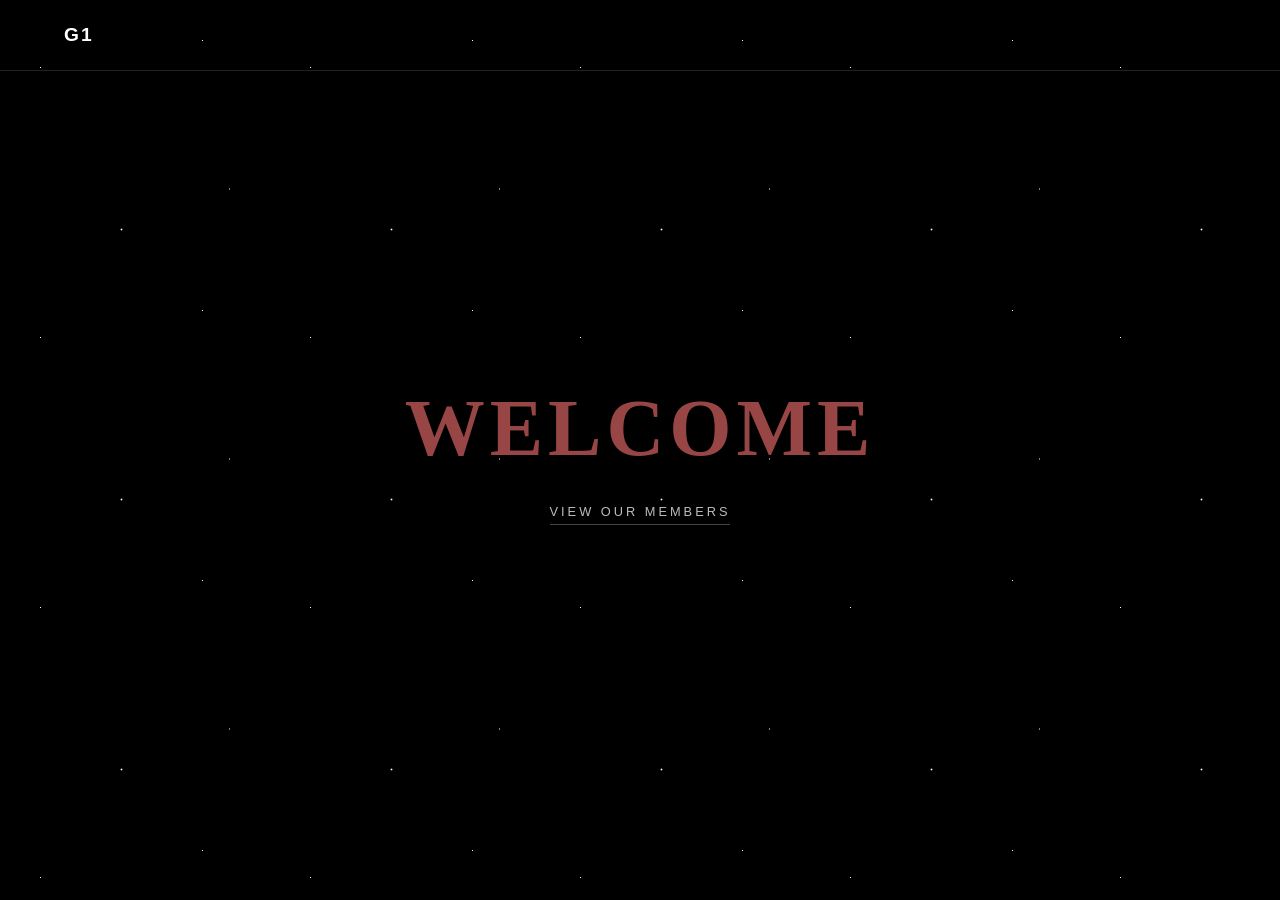
<file: index.html>
<!doctype html>
<html lang="en">
  <head>
    <meta charset="UTF-8" />
    <meta name="viewport" content="width=device-width, initial-scale=1.0" />
    <title>Group 1</title>

    <link rel="stylesheet" href="style.css" />
  </head>

  <body>
    <nav>
      <a href="index.html" class="nav-logo">G1</a>
    </nav>

    <section class="hero">
      <h1 class="fade-in">WELCOME</h1>
      <a href="members.html" class="members-link fade-in-delayed">
        View Our Members
      </a>
      <a href="members.html" class="members-link fade-in-delayed">
        View Our Members
      </a>
    </section>

    <!-- Script link added here -->
    <script src="script.js"></script>
  </body>
</html>
</file>
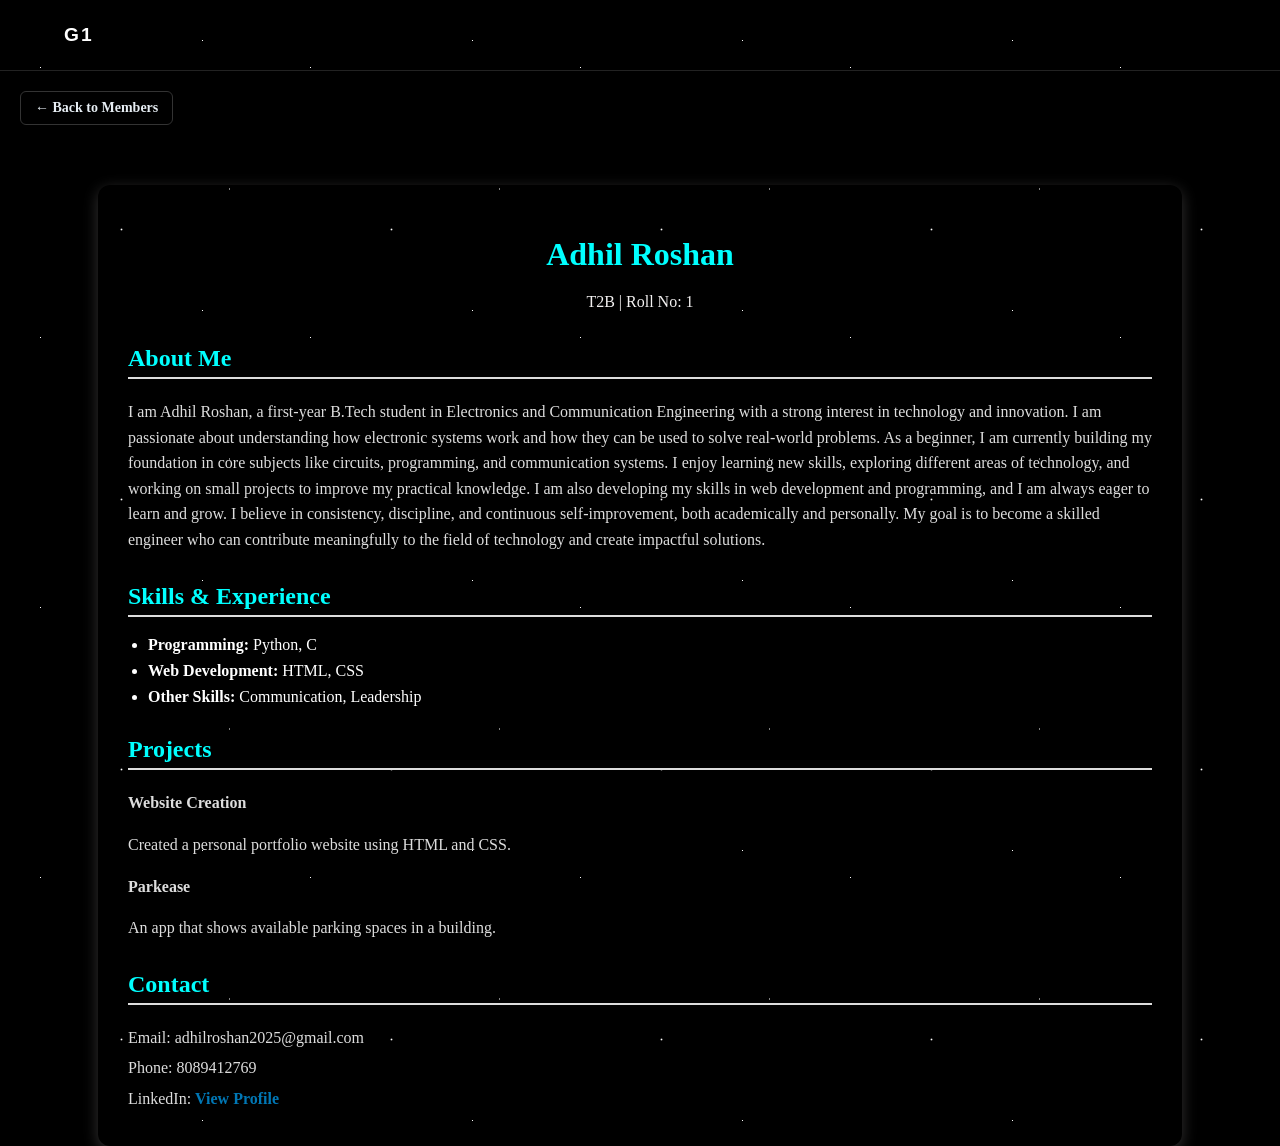
<file: profile1.html>
<!doctype html>
<html lang="en">
  <head>
    <meta charset="UTF-8" />
    <meta name="viewport" content="width=device-width, initial-scale=1.0" />
    <title>Adhil Roshan | Portfolio</title>
    <link rel="stylesheet" href="style1.css" />

    <!-- Google Font -->
    <link
      href="https://fonts.googleapis.com/css2?family=Playfair+Display&display=swap"
      rel="stylesheet"
    />
  </head>

  <body>
    <nav>
      <a href="index.html" class="nav-logo">G1</a>
    </nav>
    <a href="members.html" class="back-btn">← Back to Members</a>
    <div class="container">
      <!-- NAME -->
      <h1>Adhil Roshan</h1>
      <p class="tagline">T2B | Roll No: 1</p>

      <!-- ABOUT -->
      <section>
        <h2>About Me</h2>
        <p>
          I am Adhil Roshan, a first-year B.Tech student in Electronics and Communication Engineering with a strong interest in technology and innovation. I am passionate about understanding how electronic systems work and how they can be used to solve real-world problems.

As a beginner, I am currently building my foundation in core subjects like circuits, programming, and communication systems. I enjoy learning new skills, exploring different areas of technology, and working on small projects to improve my practical knowledge.

I am also developing my skills in web development and programming, and I am always eager to learn and grow. I believe in consistency, discipline, and continuous self-improvement, both academically and personally.

My goal is to become a skilled engineer who can contribute meaningfully to the field of technology and create impactful solutions.
        </p>
      </section>

      <!-- SKILLS -->
      <section>
        <h2>Skills & Experience</h2>
        <ul>
          <li><strong>Programming:</strong> Python, C</li>
          <li><strong>Web Development:</strong> HTML, CSS</li>
          <li><strong>Other Skills:</strong> Communication, Leadership</li>
        </ul>
      </section>

      <!-- PROJECTS -->
      <section>
        <h2>Projects</h2>

        <div class="project">
          <p><strong>Website Creation</strong></p>
          <p>Created a personal portfolio website using HTML and CSS.</p>
        </div>

        <div class="project">
          <p><strong>Parkease</strong></p>
          <p>An app that shows available parking spaces in a building.</p>
        </div>
      </section>

      <!-- CONTACT -->
      <section class="contact">
        <h2>Contact</h2>
        <p>Email: adhilroshan2025@gmail.com</p>
        <p>Phone: 8089412769</p>
        <p>
          LinkedIn:
          <a
            href="https://www.linkedin.com/in/adhil-roshan-a137b836a/"
            target="_blank"
          >
            View Profile
          </a>
        </p>
      </section>
    </div>
  </body>
</html>
</file>
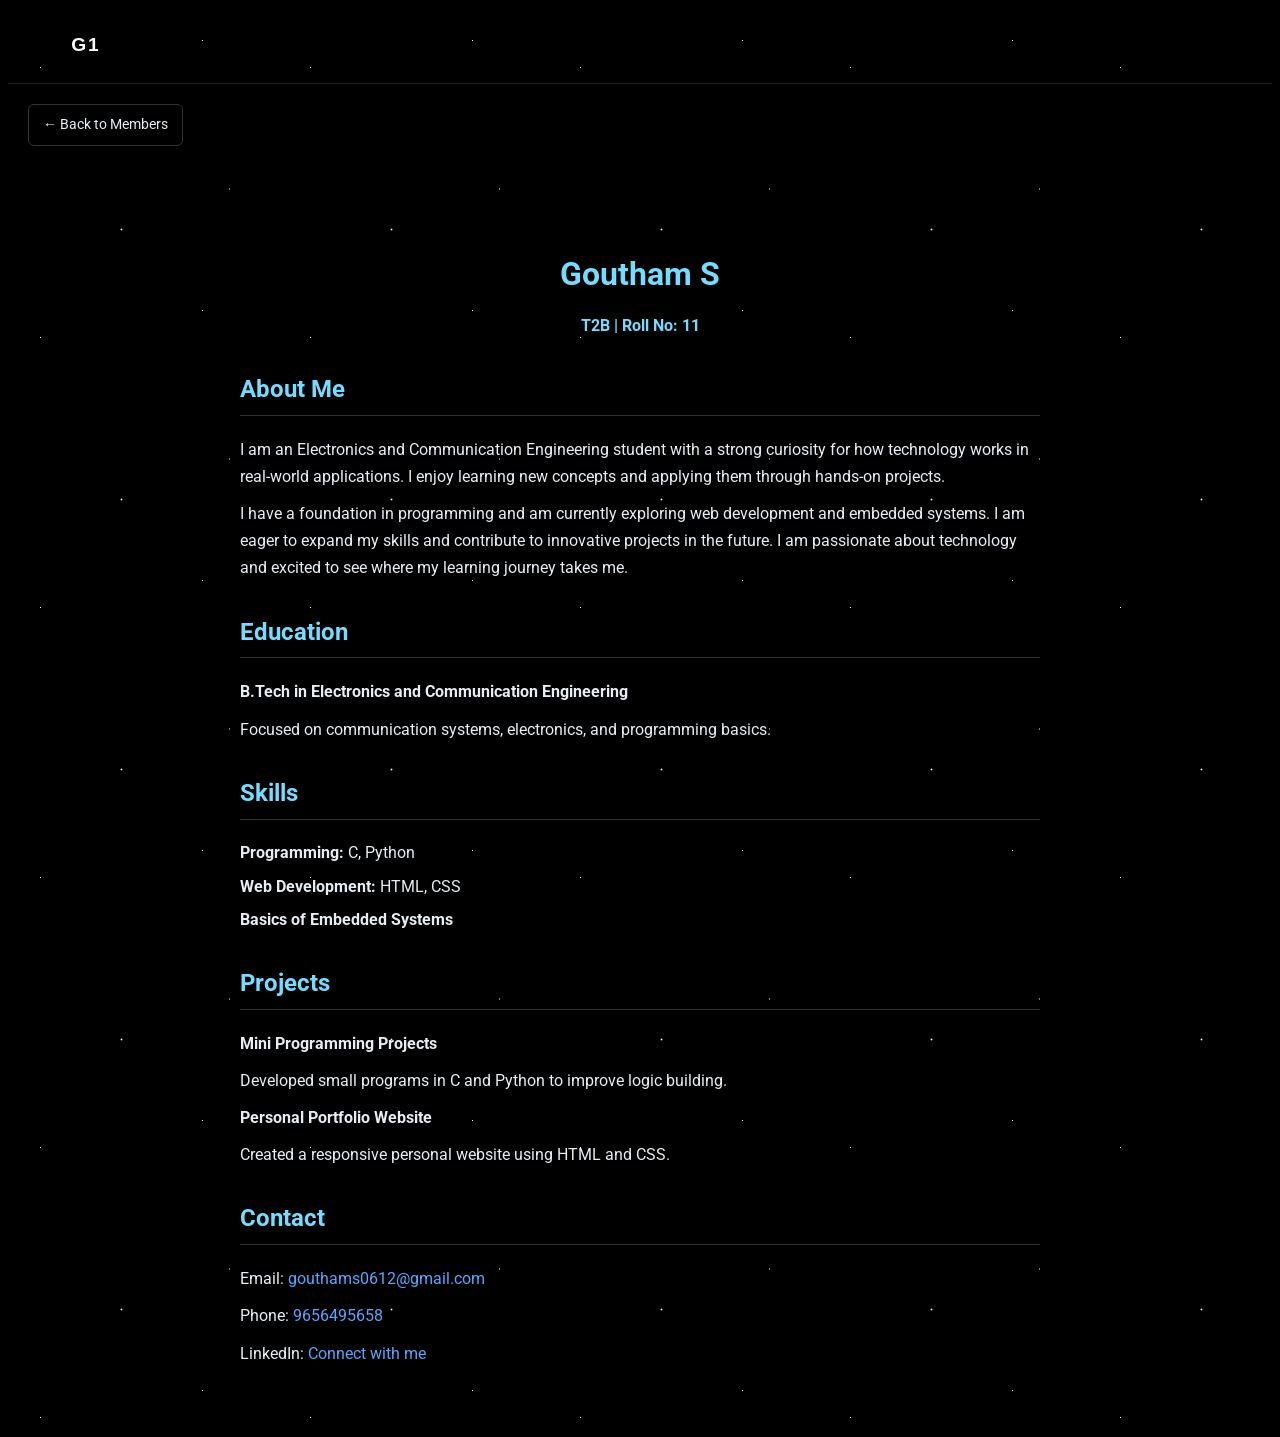
<file: profile2.html>
<!doctype html>
<html lang="en">
  <head>
    <meta charset="UTF-8" />
    <meta name="viewport" content="width=device-width, initial-scale=1.0" />
    <title>Goutham S Portfolio</title>

    <link
      href="https://fonts.googleapis.com/css2?family=Roboto:wght@300;400;500&display=swap"
      rel="stylesheet"
    />
    <link rel="stylesheet" href="style8.css" />
  </head>

  <body>
    <nav>
      <a href="index.html" class="nav-logo">G1</a>
    </nav>
    <a href="members.html" class="back-btn">← Back to Members</a>
    <div class="container">
      <!-- NAME -->
      <h1>Goutham S</h1>
      <p class="sub-info"><strong>T2B | Roll No: 11</strong></p>

      <!-- ABOUT -->
      <section>
        <h2>About Me</h2>
        <p>
          I am an Electronics and Communication Engineering student with a strong
        curiosity for how technology works in real-world applications. I enjoy
        learning new concepts and applying them through hands-on projects.
        </p>
        <p>
          I have a foundation in programming and am currently
          exploring web development and embedded systems. I am eager to
          expand my skills and contribute to innovative projects in the future. I am passionate about technology and excited to see where my learning journey takes me.
        </p>
      </section>

      <!-- EDUCATION -->
      <section>
        <h2>Education</h2>
        <p>
          <strong>B.Tech in Electronics and Communication Engineering</strong>
        </p>
        <p>
          Focused on communication systems, electronics, and programming basics.
        </p>
      </section>

      <!-- SKILLS -->
      <section>
        <h2>Skills</h2>
        <ul>
          <li><strong>Programming:</strong> C, Python</li>
          <li><strong>Web Development:</strong> HTML, CSS</li>
          <li><strong>Basics of Embedded Systems</strong></li>
        </ul>
      </section>

      <!-- PROJECTS -->
      <section>
        <h2>Projects</h2>

        <p><strong>Mini Programming Projects</strong></p>
        <p>
          Developed small programs in C and Python to improve logic building.
        </p>

        <p><strong>Personal Portfolio Website</strong></p>
        <p>Created a responsive personal website using HTML and CSS.</p>
      </section>

      <!-- CONTACT -->
      <section>
        <h2>Contact</h2>
        <p>
          Email: <a href="mailto:goutham@example.com">gouthams0612@gmail.com</a>
        </p>
        <p>Phone: <a href="tel:9876543210">9656495658</a></p>
        <p>
          LinkedIn:
          <a href=https://www.linkedin.com/in/goutham-s-328506323?utm_source=share&utm_campaign=share_via&utm_content=profile&utm_medium=android_app" target="_blank"> Connect with me </a>
        </p>
      </section>
    </div>
  </body>
</html>
</file>
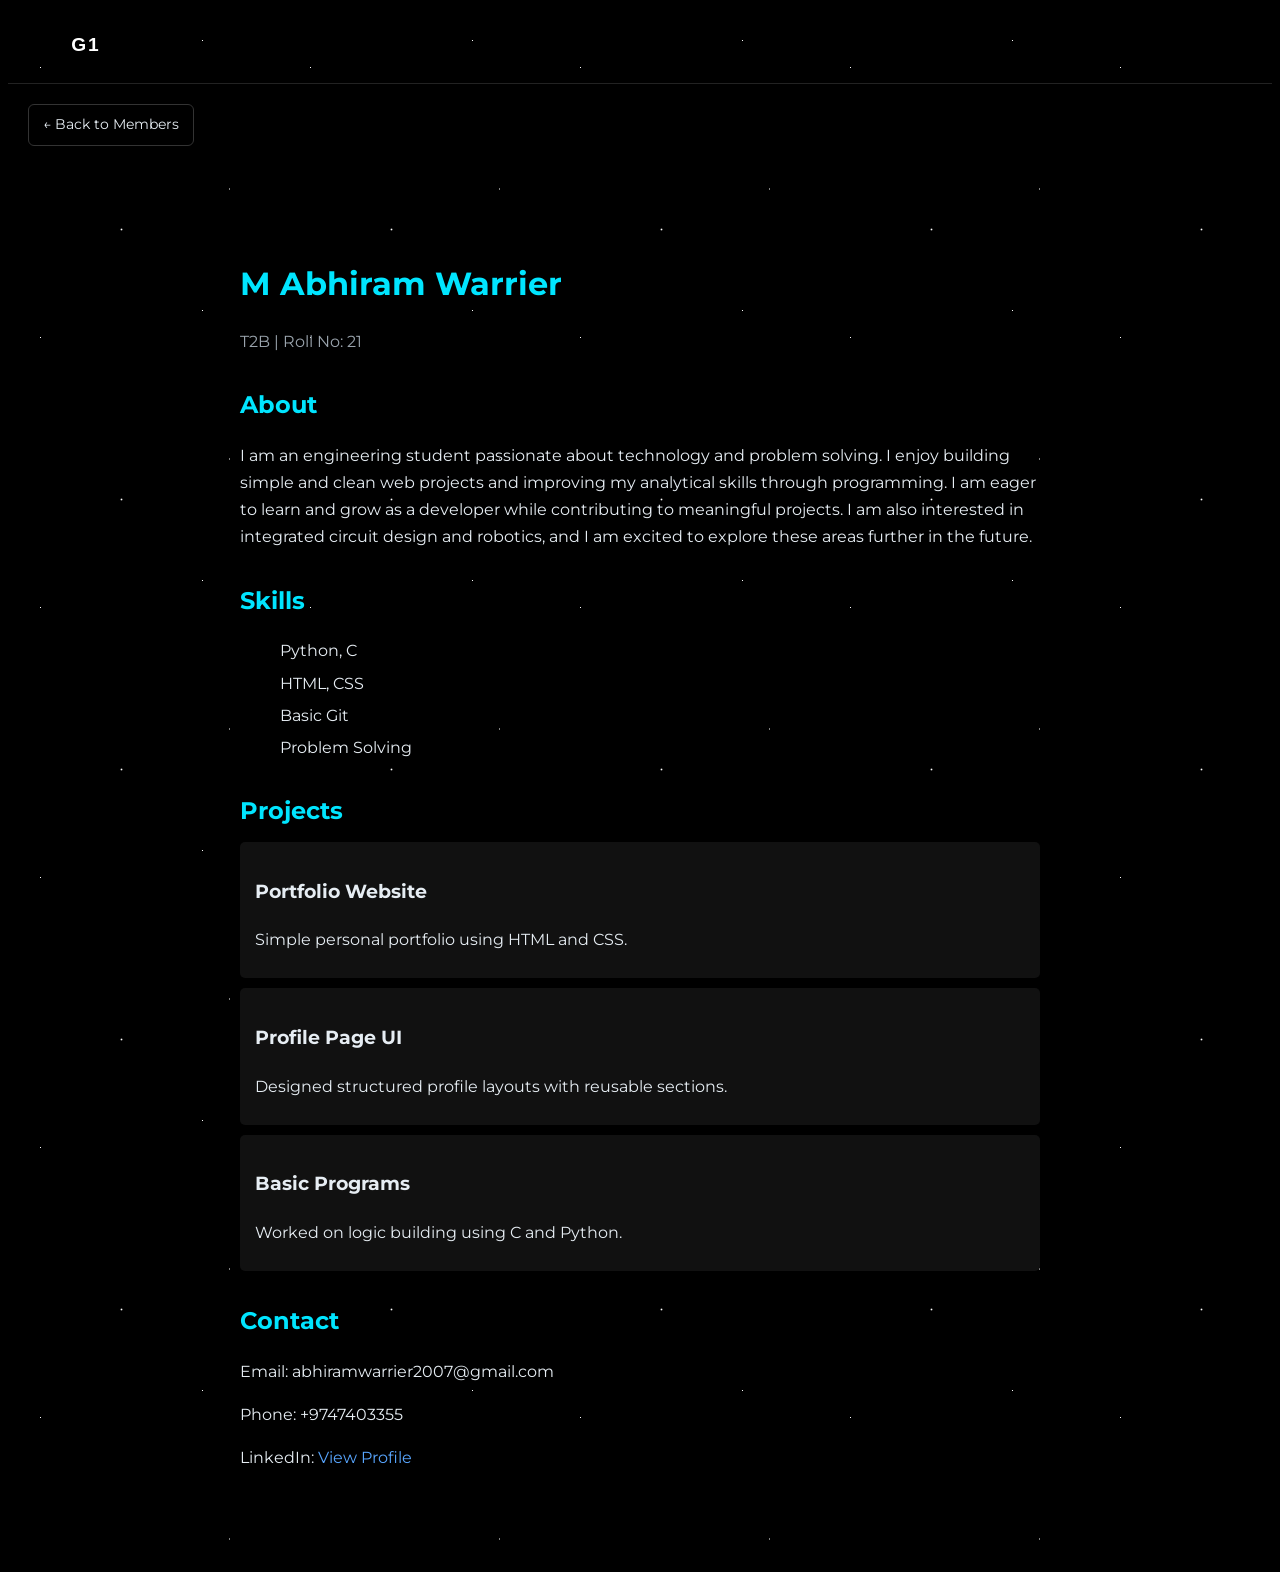
<file: profile3.html>
<!doctype html>
<html lang="en">
  <head>
    <meta charset="UTF-8" />
    <meta name="viewport" content="width=device-width, initial-scale=1.0" />
    <title>M Abhiram Warrier | Portfolio</title>

    <link
      href="https://fonts.googleapis.com/css2?family=Montserrat:wght@400&display=swap"
      rel="stylesheet"
    />
    <link rel="stylesheet" href="style3.css" />
  </head>

  <body>
    
    <nav>
      <a href="index.html" class="nav-logo">G1</a>
    </nav>
    <a href="members.html" class="back-btn">← Back to Members</a>
    <div class="container">
      <!-- NAME -->
      <h1>M Abhiram Warrier</h1>
      <p>T2B | Roll No: 21</p>

      <!-- ABOUT -->
      <section>
        <h2>About</h2>
        <p>
          I am an engineering student passionate about technology and problem
          solving. I enjoy building simple and clean web projects and improving
          my analytical skills through programming. I am eager to learn and grow
          as a developer while contributing to meaningful projects. I am also
          interested in integrated circuit design and robotics, and I am excited
          to explore these areas further in the future.
        </p>
      </section>

      <!-- SKILLS -->
      <section>
        <h2>Skills</h2>
        <ul>
          <li>Python, C</li>
          <li>HTML, CSS</li>
          <li>Basic Git</li>
          <li>Problem Solving</li>
        </ul>
      </section>

      <!-- PROJECTS -->
      <section>
        <h2>Projects</h2>

        <div class="card">
          <h3>Portfolio Website</h3>
          <p>Simple personal portfolio using HTML and CSS.</p>
        </div>

        <div class="card">
          <h3>Profile Page UI</h3>
          <p>Designed structured profile layouts with reusable sections.</p>
        </div>

        <div class="card">
          <h3>Basic Programs</h3>
          <p>Worked on logic building using C and Python.</p>
        </div>
      </section>

      <!-- CONTACT -->
      <section>
        <h2>Contact</h2>
        <p>Email: abhiramwarrier2007@gmail.com</p>
        <p>Phone: +9747403355</p>
        <p>
          LinkedIn:
          <a
            href="https://www.linkedin.com/in/m-abhiram-warrier-174007369/"
            target="_blank"
            >View Profile</a
          >
        </p>
      </section>
    </div>
  </body>
</html>
</file>
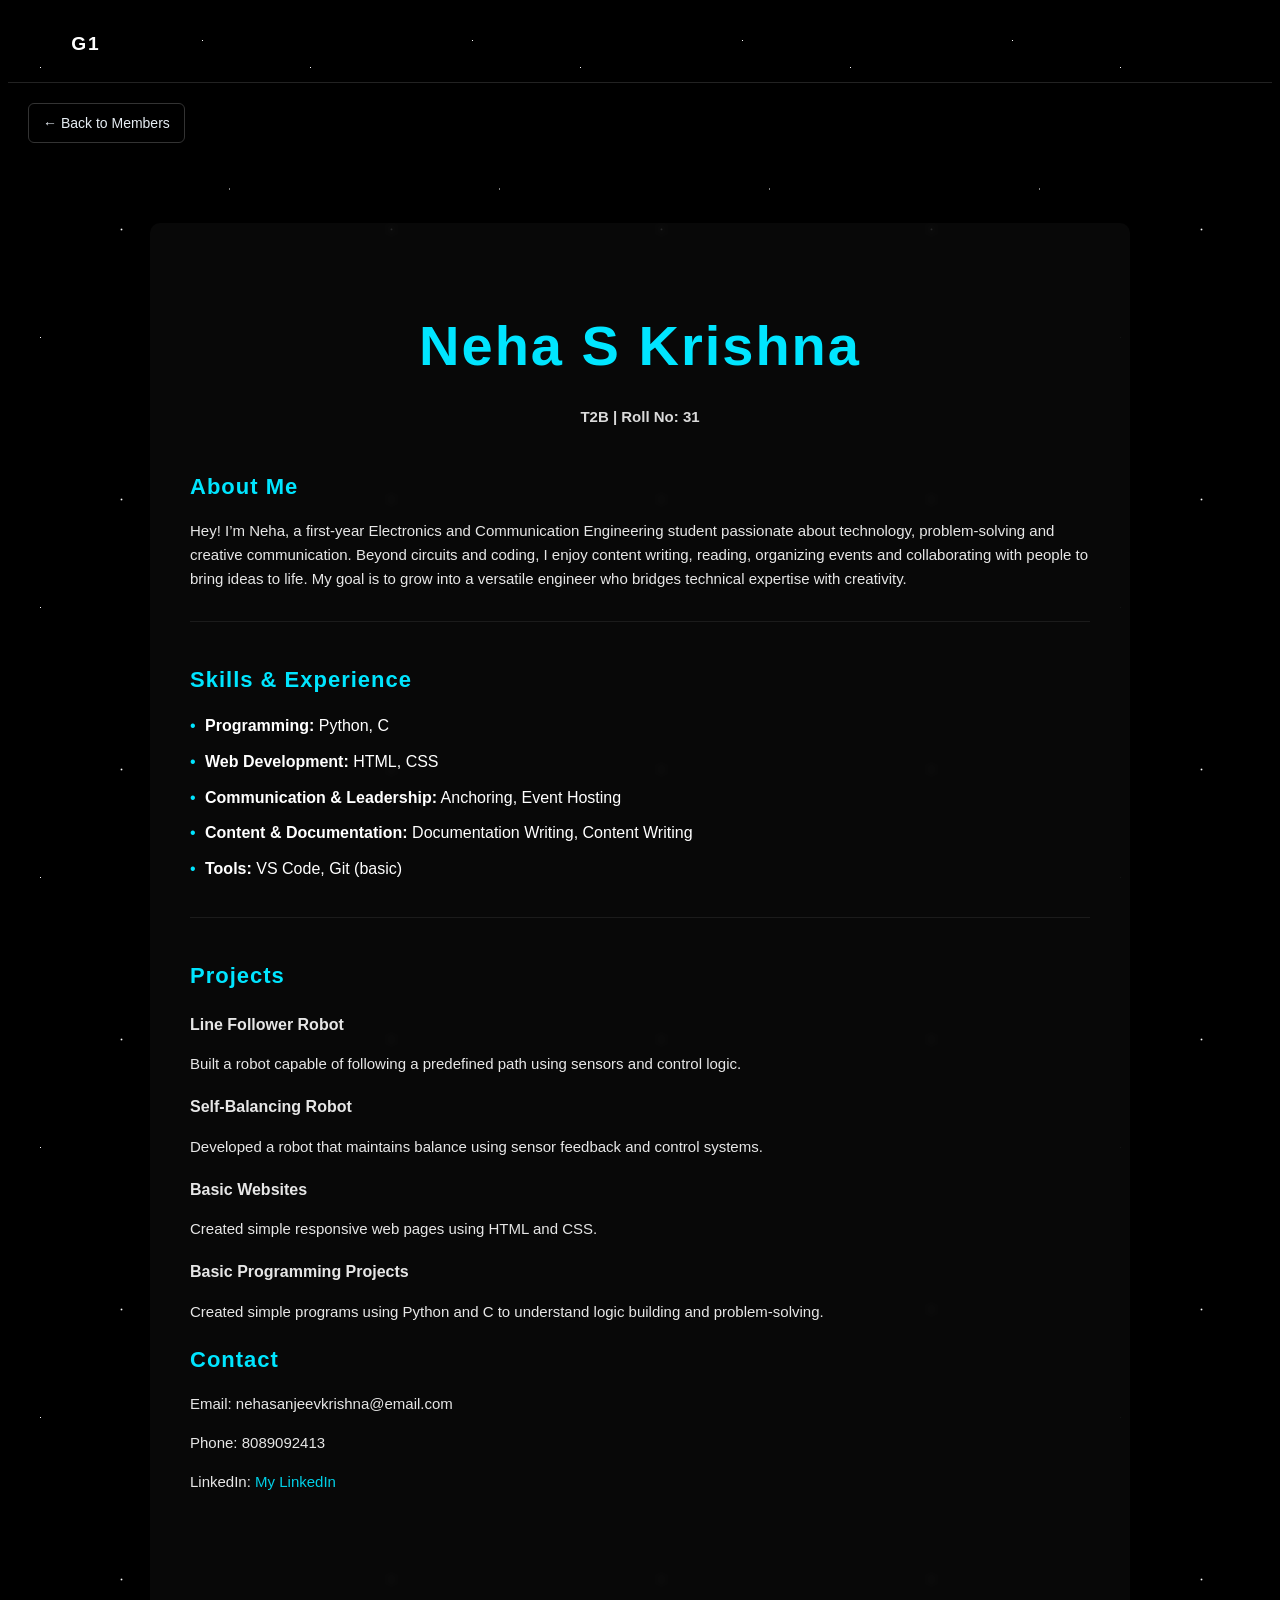
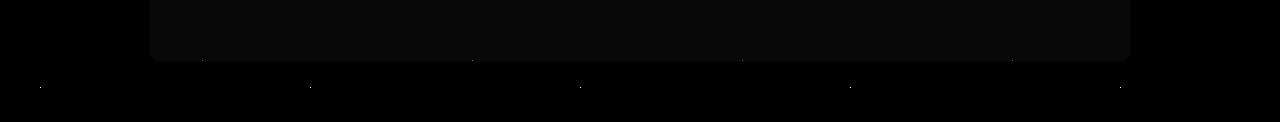
<file: profile4.html>
<!DOCTYPE html>
<html lang="en">
<head>
    <meta charset="UTF-8">
    <meta name="viewport" content="width=device-width, initial-scale=1.0">
    <title>My Portfolio</title>

    <!-- Font -->
    <link href="https://fonts.googleapis.com/css2?family=Playfair+Display&display=swap" rel="stylesheet">

    <!-- CSS -->
    <link rel="stylesheet" href="style2.css">
</head>

<body>
    
<nav>
    <a href="index.html" class="nav-logo">G1</a>
  </nav>
  <a href="members.html" class="back-btn">← Back to Members</a>
    <div class="container">

        <!-- NAME + INTRO -->
        <h1>Neha S Krishna</h1>
        <p><strong>T2B | Roll No: 31</strong></p>
        

        <!-- ABOUT -->
        <section>
            <h2>About Me</h2>
            <p>
            Hey! I’m Neha, a first-year Electronics and Communication Engineering student passionate about technology, problem-solving and creative communication. Beyond circuits and coding, I enjoy content writing, reading, organizing events and collaborating with people to bring ideas to life. My goal is to grow into a versatile engineer who bridges technical expertise with creativity.   
            </p>
        </section>

        <!-- SKILLS -->
        <section>
    <h2>Skills & Experience</h2>
    <ul>
        <li><strong>Programming:</strong> Python, C</li>
        <li><strong>Web Development:</strong> HTML, CSS</li>
        <li><strong>Communication & Leadership:</strong> Anchoring, Event Hosting</li>
        <li><strong>Content & Documentation:</strong> Documentation Writing, Content Writing</li>
        <li><strong>Tools:</strong> VS Code, Git (basic)</li>
    </ul>
</section>

        <!-- PROJECTS -->
        <section>
    <h2>Projects</h2>

    <p><strong>Line Follower Robot</strong></p>
    <p>Built a robot capable of following a predefined path using sensors and control logic.</p>

    <p><strong>Self-Balancing Robot</strong></p>
    <p>Developed a robot that maintains balance using sensor feedback and control systems.</p>

    <p><strong>Basic Websites</strong></p>
    <p>Created simple responsive web pages using HTML and CSS.</p>

    <p><strong>Basic Programming Projects</strong></p>
    <p>Created simple programs using Python and C to understand logic building and problem-solving.</p>



        <!-- CONTACT -->
        <section>
            <h2>Contact</h2>
            <p>Email: nehasanjeevkrishna@email.com</p>
            <p>Phone: 8089092413 </p>
            <p>LinkedIn: <a href="https://www.linkedin.com/in/neha-sanjeev-krishna" target="_blank">My LinkedIn</a></p>
           
        </section>


    </div>

</body>
</html>
</file>
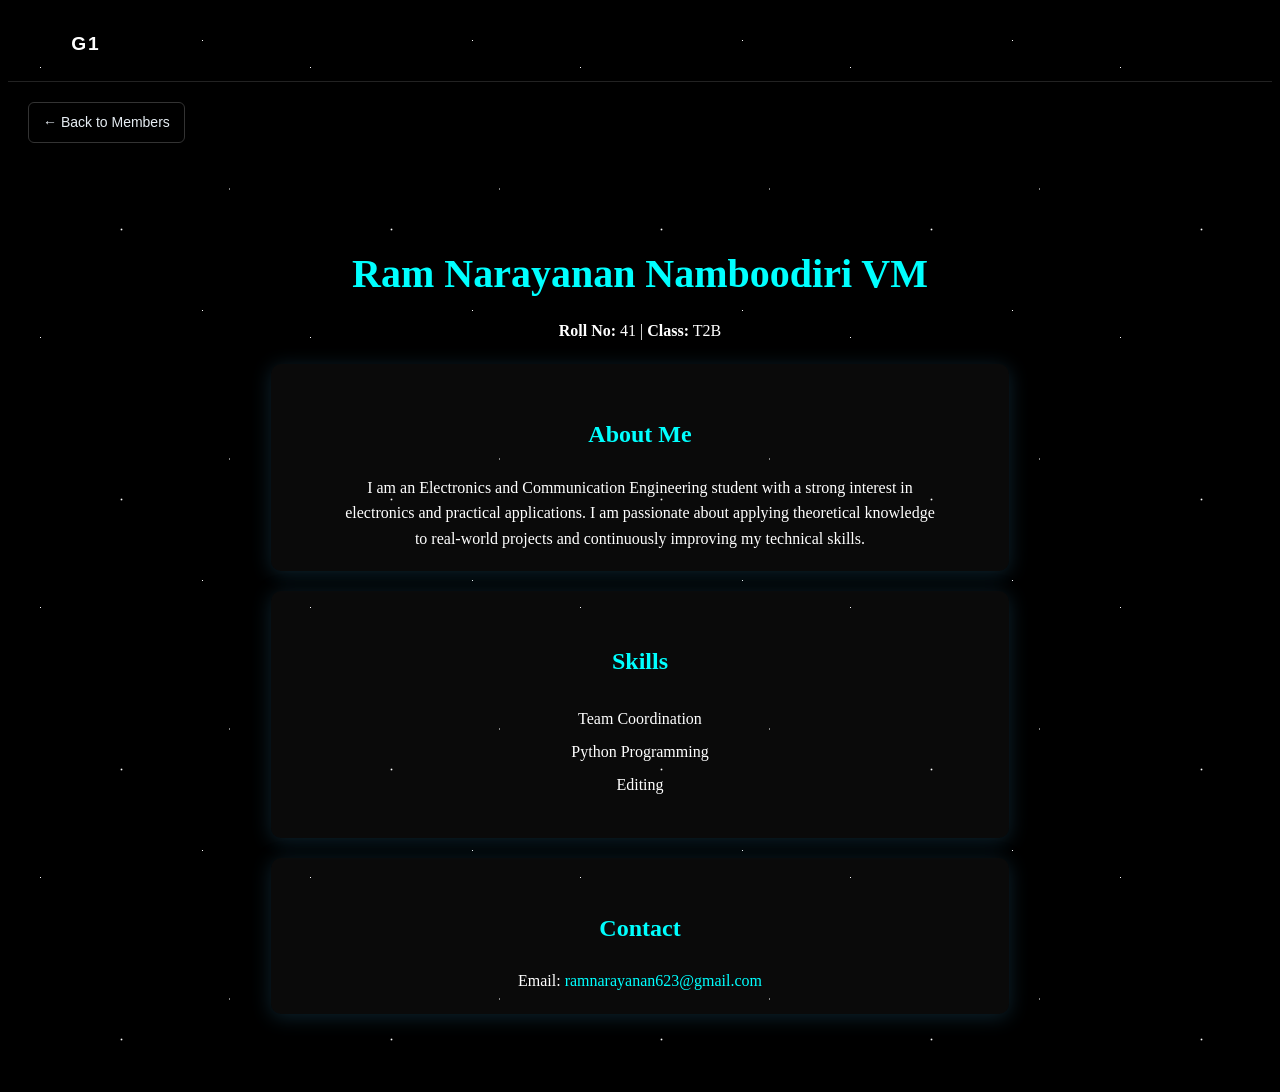
<file: profile5.html>
<!doctype html>
<html lang="en">
  <head>
    <meta charset="UTF-8" />
    <title>Ram's Profile</title>
    <link rel="stylesheet" href="style5.css" />
      <link rel="stylesheet" href="https://fonts.googleapis.com/css?family=Sofia"/>
  </head>

  <body>
   
    <nav>
      <a href="index.html" class="nav-logo">G1</a>
    </nav>
     <a href="members.html" class="back-btn">← Back to Members</a>
    <main class="profile-page">
      <div class="profile-container">
        <h1>Ram Narayanan Namboodiri VM</h1>
        <p><strong>Roll No:</strong> 41 | <strong>Class:</strong> T2B</p>

        <div class="profile-card">
          <h2>About Me</h2>
          <p>
            I am an Electronics and Communication Engineering student with a
            strong interest in electronics and practical applications. I am
            passionate about applying theoretical knowledge to real-world
            projects and continuously improving my technical skills.
          </p>
        </div>

        <div class="profile-card">
          <h2>Skills</h2>
          <ul>
            <li>Team Coordination</li>
            <li>Python Programming</li>
            <li>Editing</li>
          </ul>
        </div>

        <div class="profile-card">
          <h2>Contact</h2>
          <p>
            Email:
            <a href="mailto:ramnarayanan623@gmail.com">
              ramnarayanan623@gmail.com
            </a>
          </p>
        </div>
      </div>
    </main>
  </body>
</html>
</file>
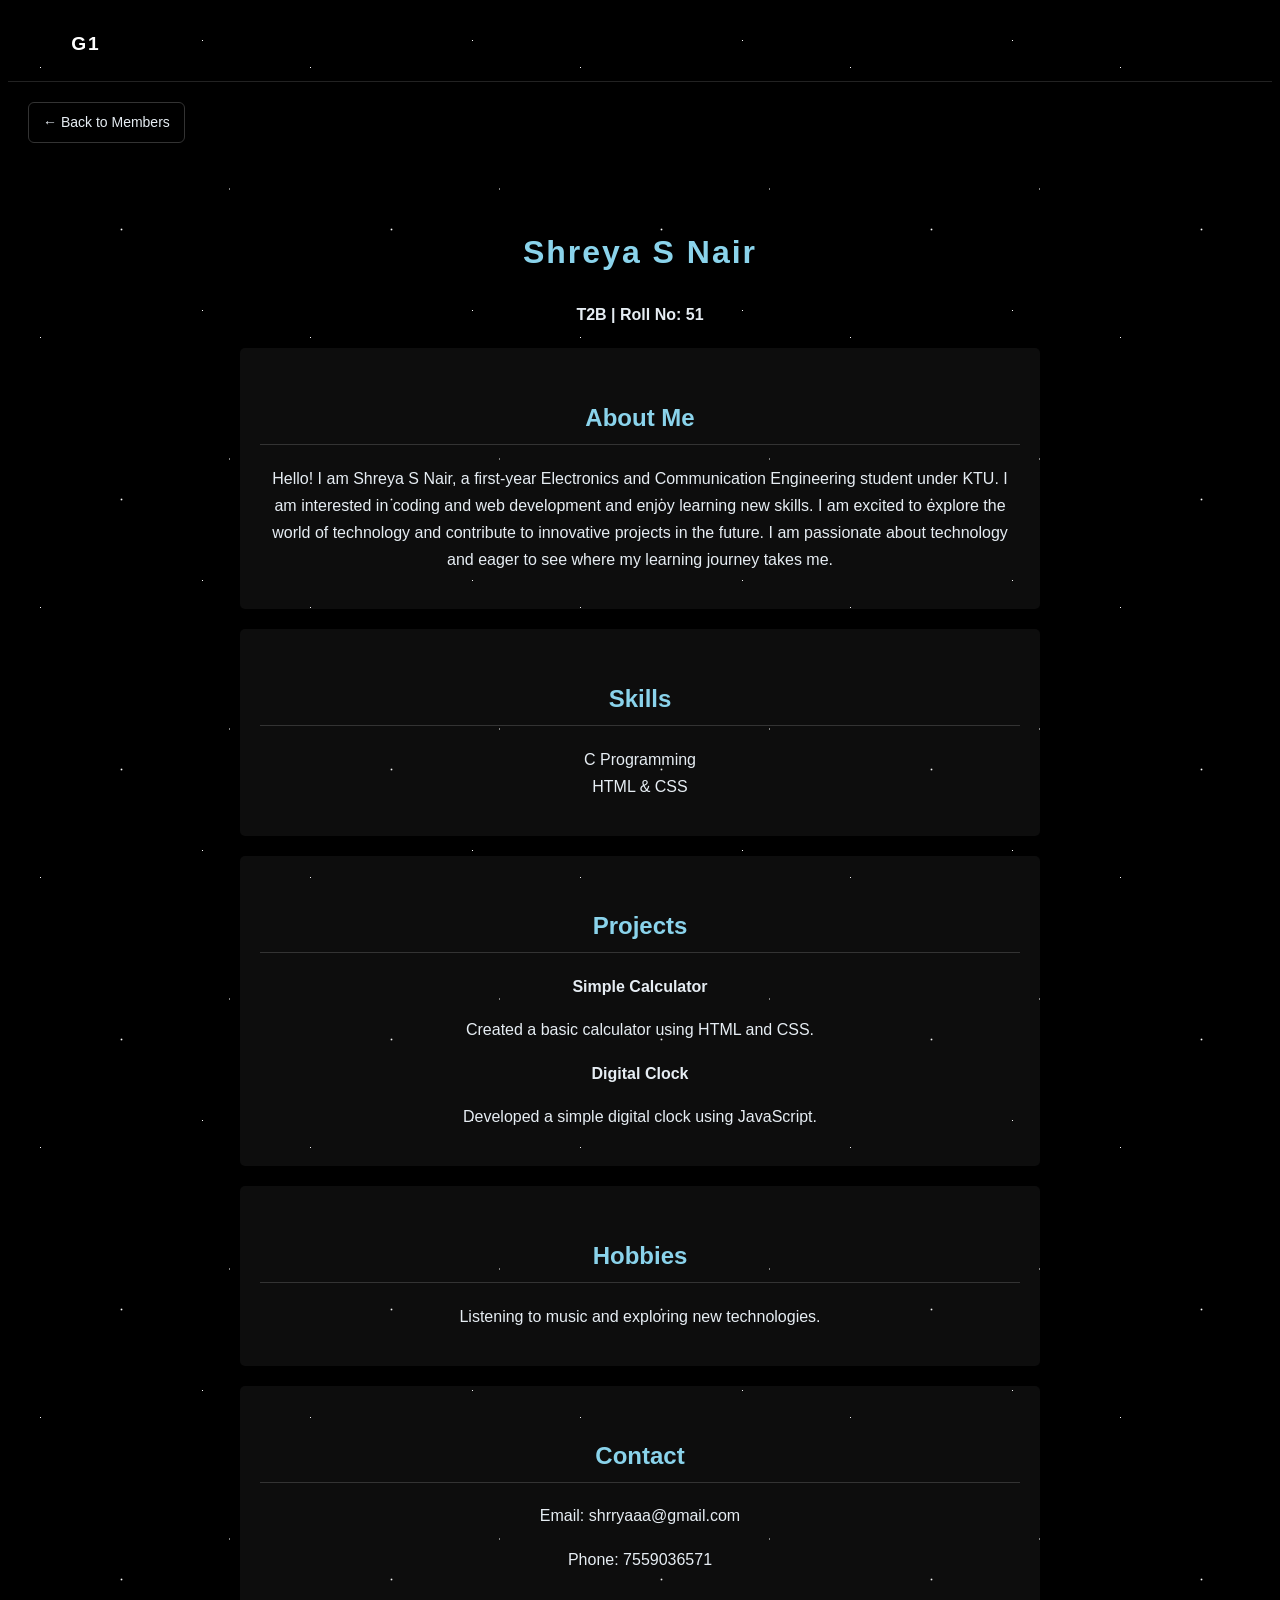
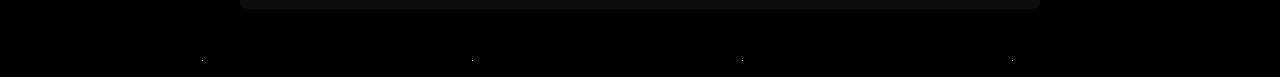
<file: profile6.html>
<!doctype html>
<html>
  <head>
    <title>Shreya S Nair Portfolio</title>

    <link
      href="https://fonts.googleapis.com/css2?family=Playfair+Display&display=swap"
      rel="stylesheet"
    />
    <link rel="stylesheet" href="style4.css" />
  </head>

  <body>
    <nav>
      <a href="index.html" class="nav-logo">G1</a>
    </nav>
    <a href="members.html" class="back-btn">← Back to Members</a>
    <div class="container">
      <h1>Shreya S Nair</h1>
      <p><strong>T2B | Roll No: 51</strong></p>

      <!-- ABOUT -->
      <section>
        <h2>About Me</h2>
        <p>
          Hello! I am Shreya S Nair, a first-year Electronics and Communication
          Engineering student under KTU. I am interested in coding and web
          development and enjoy learning new skills. I am excited to explore the
          world of technology and contribute to innovative projects in the
          future. I am passionate about technology and eager to see where my
          learning journey takes me.
        </p>
      </section>

      <!-- SKILLS -->
      <section>
        <h2>Skills</h2>
        <ul>
          <li>C Programming</li>
          <li>HTML & CSS</li>
        </ul>
      </section>

      <!-- PROJECTS -->
      <section>
        <h2>Projects</h2>

        <p><strong>Simple Calculator</strong></p>
        <p>Created a basic calculator using HTML and CSS.</p>

        <p><strong>Digital Clock</strong></p>
        <p>Developed a simple digital clock using JavaScript.</p>
      </section>

      <!-- HOBBIES -->
      <section>
        <h2>Hobbies</h2>
        <p>Listening to music and exploring new technologies.</p>
      </section>

      <!-- CONTACT -->
      <section>
        <h2>Contact</h2>
        <p>Email: shrryaaa@gmail.com</p>
        <p>Phone: 7559036571</p>
      </section>
    </div>
  </body>
</html>
</file>
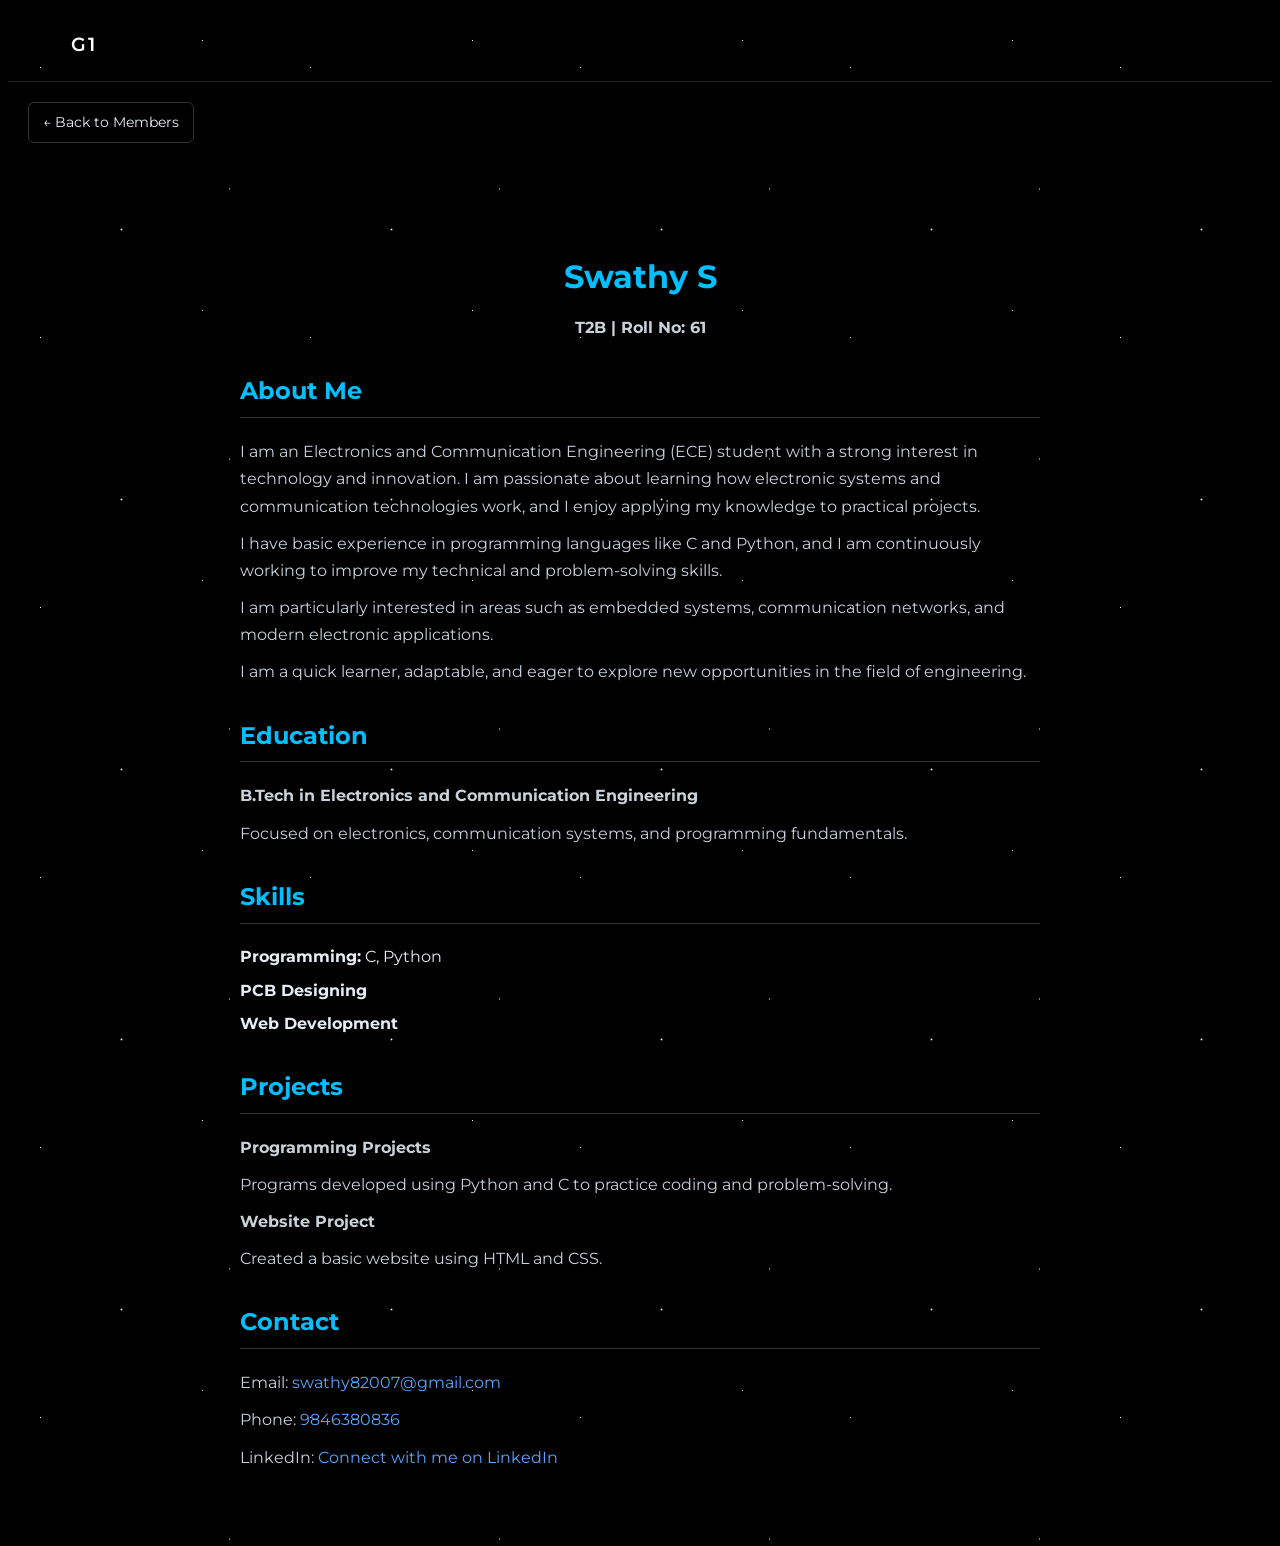
<file: profile7.html>
<!doctype html>
<html lang="en">
  <head>
    <meta charset="UTF-8" />
    <meta name="viewport" content="width=device-width, initial-scale=1.0" />
    <title>Swathy S Portfolio</title>

    <link
      href="https://fonts.googleapis.com/css2?family=Montserrat:wght@400&display=swap"
      rel="stylesheet"
    />
    <link rel="stylesheet" href="style7.css" />
  </head>

  <body>
    <nav>
      <a href="index.html" class="nav-logo">G1</a>
    </nav>
    <a href="members.html" class="back-btn">← Back to Members</a>
    <div class="container">
      <!-- NAME -->
      <h1>Swathy S</h1>
      <p class="sub-info"><strong>T2B | Roll No: 61</strong></p>

      <!-- ABOUT -->
      <section class="section">
        <h2>About Me</h2>
        <p>
          I am an Electronics and Communication Engineering (ECE) student with a
          strong interest in technology and innovation. I am passionate about
          learning how electronic systems and communication technologies work,
          and I enjoy applying my knowledge to practical projects.
        </p>
        <p>
          I have basic experience in programming languages like C and Python,
          and I am continuously working to improve my technical and
          problem-solving skills.
        </p>
        <p>
          I am particularly interested in areas such as embedded systems,
          communication networks, and modern electronic applications.
        </p>
        <p>
          I am a quick learner, adaptable, and eager to explore new
          opportunities in the field of engineering.
        </p>
      </section>

      <!-- EDUCATION -->
      <section class="section">
        <h2>Education</h2>
        <p>
          <strong>B.Tech in Electronics and Communication Engineering</strong>
        </p>
        <p>
          Focused on electronics, communication systems, and programming
          fundamentals.
        </p>
      </section>

      <!-- SKILLS -->
      <section class="section">
        <h2>Skills</h2>
        <ul>
          <li><strong>Programming:</strong> C, Python</li>
          <li><strong>PCB Designing</strong></li>
          <li><strong>Web Development</strong></li>
        </ul>
      </section>

      <!-- PROJECTS -->
      <section class="section">
        <h2>Projects</h2>

        <p><strong>Programming Projects</strong></p>
        <p>
          Programs developed using Python and C to practice coding and
          problem-solving.
        </p>

        <p><strong>Website Project</strong></p>
        <p>Created a basic website using HTML and CSS.</p>
      </section>

      <!-- CONTACT -->
      <section class="section">
        <h2>Contact</h2>
        <p>
          Email:
          <a href="mailto:swathy82007@gmail.com">swathy82007@gmail.com</a>
        </p>
        <p>Phone: <a href="tel:9846380836">9846380836</a></p>
        <p>
          LinkedIn:
          <a
            href="https://www.linkedin.com/in/swathy-s-81b8aa372"
            target="_blank"
          >
            Connect with me on LinkedIn
          </a>
        </p>
      </section>
    </div>
  </body>
</html>
</file>
<file: style.css>
body {
  margin: 0;
  font:
    400 16px "Montserrat",
    serif;
  background-color: #000000;
  background-image:
    radial-gradient(1px 1px at 15% 25%, #fff, #0000),
    radial-gradient(1px 1px at 75% 15%, #fff, #0000),
    radial-gradient(1.5px 1.5px at 45% 85%, #fff, #0000),
    radial-gradient(1px 1px at 85% 70%, #fff, #0000);
  background-size: 270px 270px;
  height: 100vh;
}

nav {
  padding: 1.5rem 5%;
  border-bottom: 1px solid #222;
}
.hero,
.container {
  display: flex;
  flex-direction: column;
  justify-content: center;
  align-items: center;
  height: 80vh;
  text-align: center;
}

/* logos */
h1 {
  text-transform: uppercase;
  letter-spacing: 2px;
  text-decoration: none;
  color: #d76262b4;
}
.nav-logo {
  font: 700 1.2rem sans-serif;
  text-decoration: none;
  letter-spacing: 2px;
  color: #fff;
}

/* headings */
h1 {
  font-size: clamp(2rem, 10vw, 5rem);
  letter-spacing: 5px;
  margin-bottom: 30px;
}
.member-name {
  text-transform: uppercase;
  letter-spacing: 2px;
  text-decoration: none;
  color: rgb(255, 255, 255);
  font-size: 1.1rem;
}
/* Links */
.members-link,
.member-item {
  text-decoration: none;
  transition: 0.4s;
}
.members-link {
  color: #bbb;
  font: 300 0.8rem sans-serif;
  text-transform: uppercase;
  letter-spacing: 3px;
  border-bottom: 1px solid #444;
  padding-bottom: 5px;
}

/* 5. Member List */
.member-list {
  width: 100%;
  max-width: 500px;
  padding: 0 20px;
}
.member-item {
  display: flex;
  justify-content: space-between;
  padding: 20px 0;
  border-bottom: 1px solid #ffffff1a;
  color: #fff;
}

/* Hover effect */
.nav-logo:hover {
  color: #62d777b4;
  transition: 0.4s;
}
.members-link:hover {
  color: #fff;
  border-color: #fff;
}
.member-item:hover {
  padding-left: 15px;
  background: #ffffff08;
  border-color: #fff;
}

/* Profile 5 */


.fade-in,
.fade-in-delayed {
  opacity: 0;
  transform: translateY(20px);
}
</file>
<file: style1.css>
body {
  margin: 0;
  font:
    400 16px "Montserrat",
    serif;
  color: #000000;
  background: #000;
  background-image:
    radial-gradient(1px 1px at 15% 25%, #fff, #0000),
    radial-gradient(1px 1px at 75% 15%, #fff, #0000),
    radial-gradient(1.5px 1.5px at 45% 85%, #fff, #0000),
    radial-gradient(1px 1px at 85% 70%, #fff, #0000);
  background-size: 270px 270px;
  height: 100vh;
  
}

nav {
  padding: 1.5rem 5%;
  border-bottom: 1px solid #222;
}

.nav-logo {
  font: 700 1.2rem sans-serif;
  text-decoration: none;
  letter-spacing: 2px;
  color: #fff;
}

.container {
  width: 80%;
  margin: 40px auto;
  padding: 30px;
  border-radius: 12px;
  box-shadow: 0 4px 15px rgba(255, 250, 250, 0.2);
  color: #fff;
}

h1 {
  text-align: center;
  margin-bottom: 5px;
  color: #00ffff;
}

.tagline {
  text-align: center;
  color: #f3f1f1;
  margin-bottom: 20px;
}

h2 {
  border-bottom: 2px solid #ddd;
  padding-bottom: 5px;
  margin-top: 30px;
  color: #00ffff;

}

p {
  line-height: 1.6;
  color: #ddd;
}

ul {
  padding-left: 20px;
}

li {
  margin-bottom: 8px;
}

.project {
  margin-bottom: 15px;
}

a {
  color: #0077b5;
  text-decoration: none;
  font-weight: bold;
}

a:hover {
  text-decoration: underline;
}

.contact p {
  margin: 5px 0;
}

/* Mobile Responsive */
@media (max-width: 768px) {
  .container {
    margin: 30px 15px;
    padding: 25px;
  }

  h1 {
    font-size: 2rem;
  }

  h2 {
    font-size: 20px;
  }
}
.nav-logo:hover {
  color: #62d777b4;
  transition: 0.4s;
}

.back-btn {
  display: inline-block;
  margin: 20px;
  padding: 8px 14px;
  border: 1px solid #333;
  border-radius: 6px;
  color: #e6edf3;
  text-decoration: none;
  font-size: 14px;
  transition: 0.3s;
}

.back-btn:hover {
  background-color: #00bfff;
  color: #000;
}
</file>
<file: style8.css>
body {
  font-family: "Roboto", sans-serif;

  /* Softer white (pure white strains eyes) */
  color: #e6edf3;

  background-color: #000;
  background-image:
    radial-gradient(1px 1px at 15% 25%, #fff, transparent),
    radial-gradient(1px 1px at 75% 15%, #fff, transparent),
    radial-gradient(1.5px 1.5px at 45% 85%, #fff, transparent),
    radial-gradient(1px 1px at 85% 70%, #fff, transparent);
  background-size: 270px 270px;

  line-height: 1.7;
}

nav {
  padding: 1.5rem 5%;
  border-bottom: 1px solid #222;
}

.nav-logo {
  font: 700 1.2rem sans-serif;
  text-decoration: none;
  letter-spacing: 2px;
  color: #fff;
}

.nav-logo:hover {
  color: #41a154;
  transition: 0.3s;
}

/* CONTAINER */
.container {
  max-width: 800px;
  margin: 40px auto;
  padding: 20px;
}

/* HEADINGS */
h1 {
  color: #74dcff;
  margin-bottom: 5px;
  text-align: center;
}

.sub-info {
  color: #74dcff;
  margin-bottom: 20px;
  text-align: center;
}

h2 {
  color: #74dcff;
  margin-top: 30px;
  border-bottom: 1px solid #333;
  padding-bottom: 5px;
}

/* TEXT */
p {
  margin: 10px 0;
}

/* LIST */
ul {
  list-style: none;
  padding: 0;
}

ul li {
  margin: 6px 0;
}

/* LINKS */
a {
  color: #58a6ff;
  text-decoration: none;
}

a:hover {
  text-decoration: underline;
}

.back-btn {
  display: inline-block;
  margin: 20px;
  padding: 8px 14px;
  border: 1px solid #333;
  border-radius: 6px;
  color: #e6edf3;
  text-decoration: none;
  font-size: 14px;
  transition: 0.3s;
}

.back-btn:hover {
  background-color: #00bfff;
  color: #000;
}

@media (max-width: 768px) {
  .container {
    margin: 30px 15px;
    padding: 25px;
  }

  h1 {
    font-size: 2rem;
  }

  h2 {
    font-size: 20px;
  }
}
</file>
<file: style3.css>
/* BODY */
body {
  font-family: "Montserrat", sans-serif;

  /* Softer white (pure white strains eyes) */
  color: #e6edf3;

  background-color: #000;
  background-image:
    radial-gradient(1px 1px at 15% 25%, #fff, transparent),
    radial-gradient(1px 1px at 75% 15%, #fff, transparent),
    radial-gradient(1.5px 1.5px at 45% 85%, #fff, transparent),
    radial-gradient(1px 1px at 85% 70%, #fff, transparent);
  background-size: 270px 270px;

  line-height: 1.7;
}

nav {
  padding: 1.5rem 5%;
  border-bottom: 1px solid #222;
}

.nav-logo {
  font: 700 1.2rem sans-serif;
  text-decoration: none;
  letter-spacing: 2px;
  color: #fff;
}

.container {
  max-width: 800px;
  margin: 50px auto;
  padding: 20px;
}

/* NAME */
h1 {
  color: #00e5ff;
  margin-bottom: 10px;
}

/* SUBTITLE */
.container > p {
  margin-bottom: 30px;
  color: #9aa4ad;
}

/* SECTIONS */
section {
  margin-bottom: 30px;
}

/* HEADINGS */
h2 {
  color: #00e5ff;
  margin-bottom: 10px;
}

/* TEXT */
p {
  margin-bottom: 10px;
}

/* SKILLS LIST */
ul {
  list-style: none;
}

ul li {
  margin-bottom: 5px;
}

/* CARDS (for projects) */
.card {
  background: #111;
  padding: 15px;
  margin: 10px 0;
  border-radius: 5px;
}

/* LINKS */
a {
  color: #58a6ff;
  text-decoration: none;
}

a:hover {
  text-decoration: underline;
}

.nav-logo:hover {
  color: #62d777b4;
  transition: 0.4s;
}

@media (max-width: 768px) {
  .container {
    margin: 30px 15px;
    padding: 25px;
  }

  h1 {
    font-size: 2rem;
  }

  h2 {
    font-size: 20px;
  }
}

.back-btn {
  display: inline-block;
  margin: 20px;
  padding: 8px 14px;
  border: 1px solid #333;
  border-radius: 6px;
  color: #e6edf3;
  text-decoration: none;
  font-size: 14px;
  transition: 0.3s;
}

.back-btn:hover {
  background-color: #00bfff;
  color: #000;
}
</file>
<file: style2.css>
body {
  font: 400 16px "Montserrat", sans-serif;
  color: #ffffff;

  background-color: #000000;
  background-image:
    radial-gradient(1px 1px at 15% 25%, #fff, transparent),
    radial-gradient(1px 1px at 75% 15%, #fff, transparent),
    radial-gradient(1.5px 1.5px at 45% 85%, #fff, transparent),
    radial-gradient(1px 1px at 85% 70%, #fff, transparent);
  background-size: 270px 270px;

  min-height: 100vh;
  line-height: 1.6;
}

/* =========================
   NAVBAR
========================= */
nav {
  padding: 1.5rem 5%;
  border-bottom: 1px solid #222;
}

.nav-logo {
  font: 700 1.2rem sans-serif;
  text-decoration: none;
  letter-spacing: 2px;
  color: #ffffff;
  transition: 0.3s;
}

.nav-logo:hover {
  color: #62d777;
}

/* =========================
   MAIN CONTAINER
========================= */
.container {
  max-width: 900px;
  margin: 60px auto;
  padding: 40px;

  background: rgba(255, 255, 255, 0.03);
  backdrop-filter: blur(6px);
  border-radius: 10px;
}

/* =========================
   HEADINGS
========================= */
h1 {
  font-size: clamp(2rem, 6vw, 3.5rem);
  text-align: center;
  margin-bottom: 10px;
  color: #00e5ff;
  letter-spacing: 2px;
}

.container > p {
  text-align: center;
  margin-bottom: 40px;
  opacity: 0.85;
}

/* Section Titles */
h2 {
  font-size: 22px;
  margin-bottom: 15px;
  color: #00e5ff;
  letter-spacing: 1px;
}

/* =========================
   SECTIONS
========================= */
section {
  margin-bottom: 40px;
  padding-bottom: 20px;
  border-bottom: 1px solid rgba(255, 255, 255, 0.08);
}

section:last-child {
  border-bottom: none;
}

/* =========================
   TEXT
========================= */
p {
  font-size: 15px;
  margin-bottom: 10px;
  opacity: 0.9;
}

/* =========================
   LISTS (SKILLS)
========================= */
ul {
  list-style: none;
  padding-left: 0;
}

ul li {
  margin-bottom: 10px;
  padding-left: 15px;
  position: relative;
}

ul li::before {
  content: "•";
  position: absolute;
  left: 0;
  color: #00e5ff;
}

/* =========================
   PROJECTS
========================= */
section p strong {
  display: block;
  margin-top: 18px;
  font-size: 16px;
  color: #ffffff;
}

/* =========================
   LINKS
========================= */
a {
  color: #00e5ff;
  text-decoration: none;
  transition: 0.3s;
}

a:hover {
  text-decoration: underline;
  opacity: 0.8;
}

/* =========================
   CONTACT
========================= */
section:last-child p {
  margin-bottom: 8px;
}

/* =========================
   RESPONSIVE
========================= */
@media (max-width: 768px) {
  .container {
    margin: 30px 15px;
    padding: 25px;
  }

  h1 {
    font-size: 2rem;
  }

  h2 {
    font-size: 20px;
  }
}

.back-btn {
  display: inline-block;
  margin: 20px;
  padding: 8px 14px;
  border: 1px solid #333;
  border-radius: 6px;
  color: #e6edf3;
  text-decoration: none;
  font-size: 14px;
  transition: 0.3s;
}

.back-btn:hover {
  background-color: #00bfff;
  color: #000;
}
</file>
<file: style5.css>
body {
  font-family: "Sofia", sans-serif;
  /* Softer white (pure white strains eyes) */
  color: #e6edf3;

  background-color: #000;
  background-image:
    radial-gradient(1px 1px at 15% 25%, #fff, transparent),
    radial-gradient(1px 1px at 75% 15%, #fff, transparent),
    radial-gradient(1.5px 1.5px at 45% 85%, #fff, transparent),
    radial-gradient(1px 1px at 85% 70%, #fff, transparent);
  background-size: 270px 270px;

  line-height: 1.7;
}

/* NAVBAR */
nav {
  padding: 20px 5%;
  border-bottom: 1px solid #222;
}

.nav-logo {
  font-weight: 600;
  font-size: 1.2rem;
  letter-spacing: 2px;
  text-decoration: none;
  color: #ffffff;
  font-family: sans-serif;
}

.nav-logo:hover {
  color: #41a154;
  transition: 0.3s;
}

.profile-container {
  text-align: center;
  padding: 50px;
  color: #ffffff;
  font-family: "Playfair Display", serif;
}

.profile-container h1 {
  font-size: 40px;
  margin-bottom: 10px;
  color: #00ffff;
}

.profile-container h2 {
  color: #00ffff;
  margin-top: 30px;
}

.profile-container p {
  max-width: 600px;
  margin: auto;
  line-height: 1.6;
}

.profile-card {
  background: rgba(255, 255, 255, 0.04);
  padding: 20px;
  margin: 20px auto;
  width: 60%;
  border-radius: 10px;
  box-shadow: 0 3px 20px rgba(42, 117, 151, 0.3);
}

.profile-container ul {
  list-style: none;
  padding: 0;
}

.profile-container li {
  padding: 3px;
}

.profile-container a {
  color: #00ffff;
  text-decoration: none;
}

.back-btn {
  display: inline-block;
  margin: 20px;
  padding: 8px 14px;
  border: 1px solid #333;
  border-radius: 6px;
  color: #e6edf3;
  text-decoration: none;
  font-family: sans-serif;
  font-size: 14px;
  transition: 0.3s;
}

.back-btn:hover {
  background-color: #00bfff;
  color: #000;
}

@media (max-width: 768px) {
  .container {
    margin: 30px 15px;
    padding: 25px;
  }

  h1 {
    font-size: 2rem;
  }

  h2 {
    font-size: 20px;
  }
}
</file>
<file: style4.css>
body {
  font-family: "Montserrat", sans-serif;

  /* Softer white (pure white strains eyes) */
  color: #e6edf3;

  background-color: #000;
  background-image:
    radial-gradient(1px 1px at 15% 25%, #fff, transparent),
    radial-gradient(1px 1px at 75% 15%, #fff, transparent),
    radial-gradient(1.5px 1.5px at 45% 85%, #fff, transparent),
    radial-gradient(1px 1px at 85% 70%, #fff, transparent);
  background-size: 270px 270px;

  line-height: 1.7;
}

/* NAVBAR */
nav {
  padding: 20px 5%;
  border-bottom: 1px solid #222;
}

.nav-logo {
  font-weight: 600;
  font-size: 1.2rem;
  letter-spacing: 2px;
  text-decoration: none;
  color: #ffffff;
}

.nav-logo:hover {
  color: #41a154;
  transition: 0.3s;
}
.container {
  padding: 40px;
  max-width: 800px;
  margin: auto;
  text-align: center;
}

h1 {
  color: rgb(138, 211, 235);
  letter-spacing: 2px;
}

h2 {
  color: rgb(138, 211, 235);
  margin-top: 30px;
  border-bottom: 1px solid #333;
  padding-bottom: 5px;
}

section {
  background: rgba(131, 128, 128, 0.1);
  padding: 20px;
  margin: 20px 0;
  border-radius: 5px;
  transition: 0.3s;
}

section:hover {
  transform: scale(1.03);
}

ul {
  list-style: none;
  padding: 0;
}
@media (max-width: 768px) {
  .container {
    margin: 30px 15px;
    padding: 25px;
  }

  h1 {
    font-size: 2rem;
  }

  h2 {
    font-size: 20px;
  }
}
.back-btn {
  display: inline-block;
  margin: 20px;
  padding: 8px 14px;
  border: 1px solid #333;
  border-radius: 6px;
  color: #e6edf3;
  text-decoration: none;
  font-size: 14px;
  transition: 0.3s;
}

.back-btn:hover {
  background-color: #00bfff;
  color: #000;
}
</file>
<file: style7.css>
body {
  font-family: "Montserrat", sans-serif;

  /* Softer white (pure white strains eyes) */
  color: #e6edf3;

  background-color: #000;
  background-image:
    radial-gradient(1px 1px at 15% 25%, #fff, transparent),
    radial-gradient(1px 1px at 75% 15%, #fff, transparent),
    radial-gradient(1.5px 1.5px at 45% 85%, #fff, transparent),
    radial-gradient(1px 1px at 85% 70%, #fff, transparent);
  background-size: 270px 270px;

  line-height: 1.7;
}

/* NAVBAR */
nav {
  padding: 20px 5%;
  border-bottom: 1px solid #222;
}

.nav-logo {
  font-weight: 600;
  font-size: 1.2rem;
  letter-spacing: 2px;
  text-decoration: none;
  color: #ffffff;
}

.nav-logo:hover {
  color: #41a154;
  transition: 0.3s;
}

/* MAIN CONTAINER */
.container {
  max-width: 800px;
  margin: 40px auto;
  padding: 25px;
}

/* HEADINGS */
h1 {
  color: #00bfff;
  margin-bottom: 10px;
  text-align: center;
}

h2 {
  color: #00bfff;
  margin-top: 30px;
  padding-bottom: 5px;
  border-bottom: 1px solid #333;
}

.sub-info {
  text-align: center;
  margin-bottom: 20px;
  color: #c9d1d9;
}

p {
  margin: 10px 0;
  color: #c9d1d9;
}

/* LIST */
ul {
  list-style-type: none; /* cleaner look */
  padding: 0;
}

ul li {
  margin: 6px 0;
}

/* LINKS */
a {
  color: #58a6ff;
  text-decoration: none;
}

a:hover {
  text-decoration: underline;
}

@media (max-width: 768px) {
  .container {
    margin: 30px 15px;
    padding: 25px;
  }

  h1 {
    font-size: 2rem;
  }

  h2 {
    font-size: 20px;
  }
}

.back-btn {
  display: inline-block;
  margin: 20px;
  padding: 8px 14px;
  border: 1px solid #333;
  border-radius: 6px;
  color: #e6edf3;
  text-decoration: none;
  font-size: 14px;
  transition: 0.3s;
}

.back-btn:hover {
  background-color: #00bfff;
  color: #000;
}
</file>
